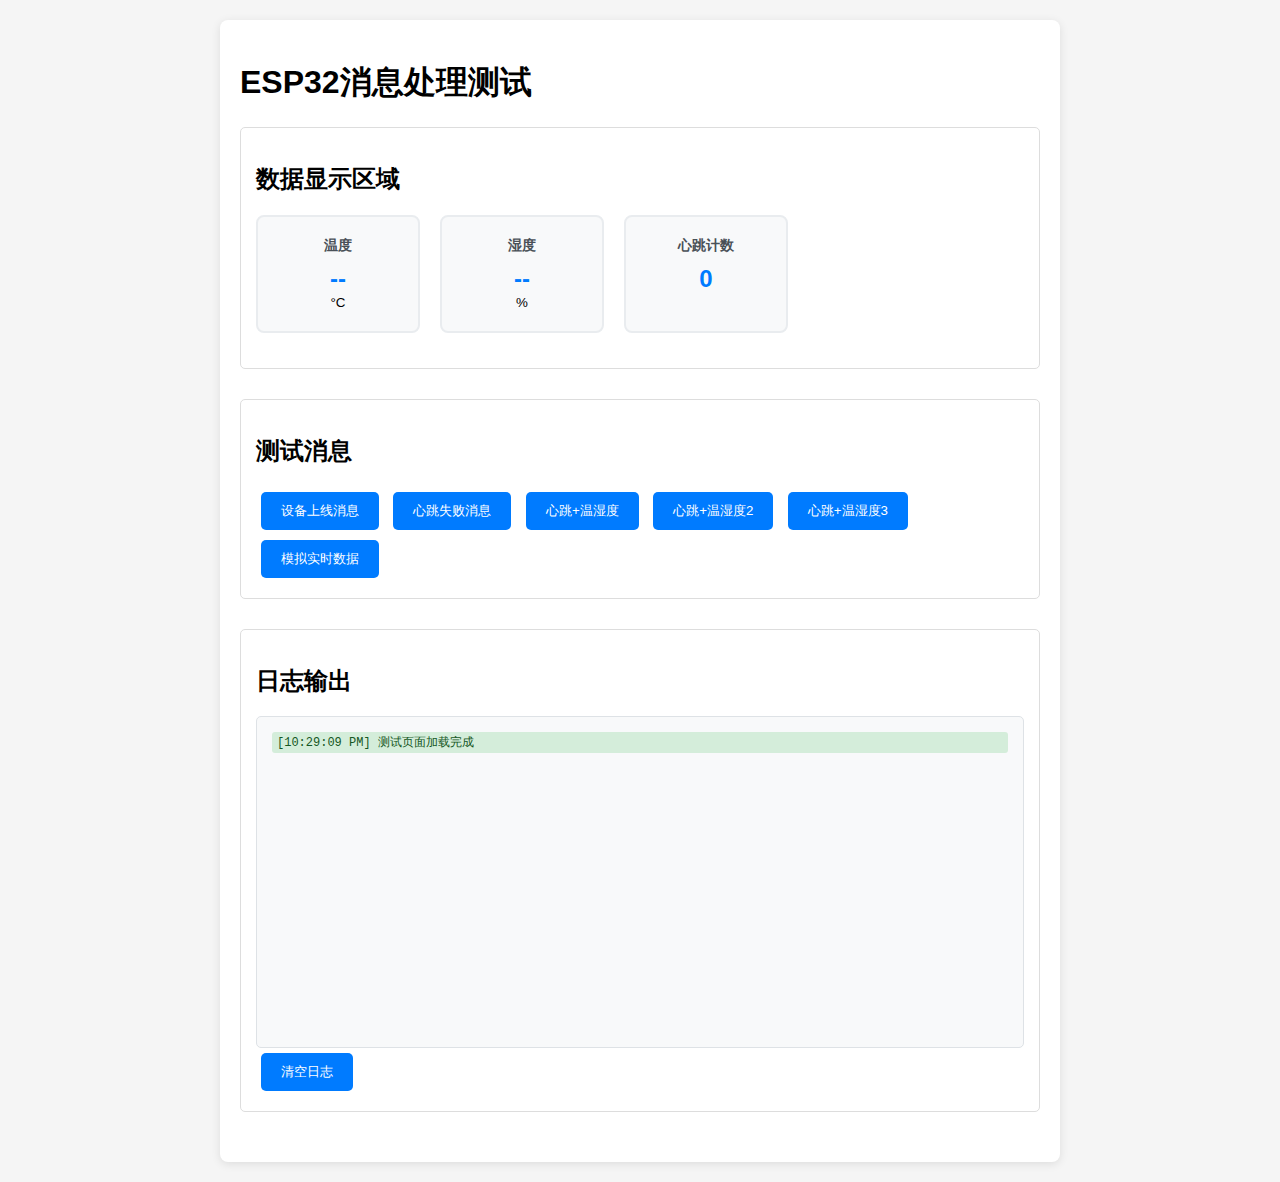
<file: message-test.html>
<!DOCTYPE html>
<html lang="zh">
<head>
    <meta charset="UTF-8">
    <meta name="viewport" content="width=device-width, initial-scale=1.0">
    <title>消息处理测试</title>
    <style>
        body {
            font-family: Arial, sans-serif;
            margin: 20px;
            background-color: #f5f5f5;
        }
        
        .container {
            max-width: 800px;
            margin: 0 auto;
            background: white;
            padding: 20px;
            border-radius: 8px;
            box-shadow: 0 2px 10px rgba(0,0,0,0.1);
        }
        
        .test-section {
            margin-bottom: 30px;
            padding: 15px;
            border: 1px solid #ddd;
            border-radius: 5px;
        }
        
        .test-button {
            background: #007bff;
            color: white;
            border: none;
            padding: 10px 20px;
            border-radius: 5px;
            cursor: pointer;
            margin: 5px;
        }
        
        .test-button:hover {
            background: #0056b3;
        }
        
        .data-cards {
            display: flex;
            gap: 20px;
            margin: 20px 0;
        }
        
        .data-card {
            background: #f8f9fa;
            padding: 20px;
            border-radius: 8px;
            border: 2px solid #e9ecef;
            text-align: center;
            min-width: 120px;
        }
        
        .data-card h3 {
            margin: 0 0 10px 0;
            color: #495057;
            font-size: 14px;
        }
        
        .data-value {
            font-size: 24px;
            font-weight: bold;
            color: #007bff;
        }
        
        .log-container {
            background: #f8f9fa;
            border: 1px solid #dee2e6;
            border-radius: 5px;
            padding: 15px;
            height: 300px;
            overflow-y: auto;
            font-family: 'Courier New', monospace;
            font-size: 12px;
        }
        
        .log-entry {
            margin-bottom: 5px;
            padding: 2px 5px;
            border-radius: 3px;
        }
        
        .log-entry.info {
            background-color: #d1ecf1;
            color: #0c5460;
        }
        
        .log-entry.success {
            background-color: #d4edda;
            color: #155724;
        }
        
        .log-entry.error {
            background-color: #f8d7da;
            color: #721c24;
        }
    </style>
</head>
<body>
    <div class="container">
        <h1>ESP32消息处理测试</h1>
        
        <div class="test-section">
            <h2>数据显示区域</h2>
            <div class="data-cards">
                <div class="data-card">
                    <h3>温度</h3>
                    <div class="data-value" id="temperatureValue">--</div>
                    <small>°C</small>
                </div>
                <div class="data-card">
                    <h3>湿度</h3>
                    <div class="data-value" id="humidityValue">--</div>
                    <small>%</small>
                </div>
                <div class="data-card">
                    <h3>心跳计数</h3>
                    <div class="data-value" id="heartbeatCount">0</div>
                </div>
            </div>
        </div>
        
        <div class="test-section">
            <h2>测试消息</h2>
            <button class="test-button" onclick="testMessage('Hello from ESP32!')">设备上线消息</button>
            <button class="test-button" onclick="testMessage('ESP32 heartbeat: 5 DHT11_read_failed')">心跳失败消息</button>
            <button class="test-button" onclick="testMessage('ESP32 heartbeat: 10 humidity=95 temp=25')">心跳+温湿度</button>
            <button class="test-button" onclick="testMessage('ESP32 heartbeat: 15 humidity=94 temp=26')">心跳+温湿度2</button>
            <button class="test-button" onclick="testMessage('ESP32 heartbeat: 20 humidity=93 temp=27')">心跳+温湿度3</button>
            <button class="test-button" onclick="simulateRealTime()">模拟实时数据</button>
        </div>
        
        <div class="test-section">
            <h2>日志输出</h2>
            <div class="log-container" id="logContainer"></div>
            <button class="test-button" onclick="clearLog()">清空日志</button>
        </div>
    </div>

    <script>
        // 简化版的Logger类
        class Logger {
            constructor() {
                this.logContainer = document.getElementById('logContainer');
            }
            
            addLog(message, type = 'info') {
                const timestamp = new Date().toLocaleTimeString();
                const logEntry = document.createElement('div');
                logEntry.className = `log-entry ${type}`;
                logEntry.innerHTML = `[${timestamp}] ${this.escapeHtml(message)}`;
                
                this.logContainer.appendChild(logEntry);
                this.logContainer.scrollTop = this.logContainer.scrollHeight;
            }
            
            escapeHtml(text) {
                const div = document.createElement('div');
                div.textContent = text;
                return div.innerHTML;
            }
            
            clearLog() {
                this.logContainer.innerHTML = '';
            }
        }
        
        // 简化版的App类
        class TestApp {
            constructor() {
                this.logger = new Logger();
                this.dataValues = {};
                this.deviceStatus = {
                    isOnline: false,
                    heartbeatCount: 0,
                    lastHeartbeat: null
                };
            }
            
            // 解析传感器数据的方法（从app.js复制）
            parseSensorData(data) {
                try {
                    const messageStr = typeof data === 'string' ? data : JSON.stringify(data);
                    
                    // 解析温湿度数据：ESP32 heartbeat: 10 humidity=95 temp=25
                    const tempMatch = messageStr.match(/temp[=:]\s*(\d+(?:\.\d+)?)/i);
                    const humMatch = messageStr.match(/humidity[=:]\s*(\d+(?:\.\d+)?)/i);
                    
                    if (tempMatch || humMatch) {
                        const result = {};
                        
                        if (tempMatch) {
                            result.temperature = parseFloat(tempMatch[1]);
                        }
                        
                        if (humMatch) {
                            result.humidity = parseFloat(humMatch[1]);
                        }
                        
                        return result;
                    }
                    
                    return null;
                } catch (error) {
                    console.error('解析传感器数据失败:', error);
                    return null;
                }
            }
            
            // 更新传感器数据显示
            updateSensorDisplay(sensorData) {
                if (sensorData.temperature !== undefined) {
                    this.updateDataCard('temperature', sensorData.temperature);
                }
                if (sensorData.humidity !== undefined) {
                    this.updateDataCard('humidity', sensorData.humidity);
                }
                
                this.logger.addLog(`温湿度数据 - 温度: ${sensorData.temperature || 'N/A'}°C, 湿度: ${sensorData.humidity || 'N/A'}%`, 'info');
            }
            
            // 更新数据卡片
            updateDataCard(type, value) {
                const cardElement = document.getElementById(`${type}Value`);
                if (cardElement) {
                    let formattedValue;
                    if (type === 'temperature') {
                        formattedValue = value.toFixed(1);
                    } else if (type === 'humidity') {
                        formattedValue = Math.round(value);
                    } else {
                        formattedValue = value.toString();
                    }
                    
                    cardElement.textContent = formattedValue;
                    this.dataValues[type] = formattedValue;
                    
                    // 添加更新动画效果
                    cardElement.parentElement.style.transform = 'scale(1.05)';
                    setTimeout(() => {
                        cardElement.parentElement.style.transform = 'scale(1)';
                    }, 200);
                    
                    this.logger.addLog(`更新${type}: ${formattedValue}`, 'success');
                }
            }
            
            // 检测设备消息类型
            detectDeviceMessage(data) {
                const messageStr = typeof data === 'string' ? data : JSON.stringify(data);
                
                // 检测设备上线消息
                if (messageStr.includes('Hello from ESP32') || messageStr.includes('device online') || messageStr.includes('connected')) {
                    this.handleDeviceOnline();
                    return;
                }
                
                // 检测心跳消息
                if (messageStr.includes('heartbeat') || messageStr.includes('ping') || messageStr.includes('alive')) {
                    this.handleDeviceHeartbeat(data);
                    return;
                }
                
                // 如果收到任何消息且设备不在线，也认为设备上线
                if (!this.deviceStatus.isOnline) {
                    this.handleDeviceOnline();
                }
            }
            
            // 处理设备上线
            handleDeviceOnline() {
                this.deviceStatus.isOnline = true;
                this.logger.addLog('设备已上线', 'success');
            }
            
            // 处理设备心跳
            handleDeviceHeartbeat(data) {
                this.deviceStatus.heartbeatCount++;
                this.deviceStatus.lastHeartbeat = new Date();
                
                // 更新心跳计数显示
                const heartbeatElement = document.getElementById('heartbeatCount');
                if (heartbeatElement) {
                    heartbeatElement.textContent = this.deviceStatus.heartbeatCount;
                }
                
                this.logger.addLog(`收到心跳 #${this.deviceStatus.heartbeatCount}`, 'info');
            }
            
            // 处理消息（模拟onMQTTMessage）
            onMQTTMessage(topic, data) {
                this.logger.addLog(`收到消息 [${topic}]: ${data}`, 'info');
                
                // 检测设备消息类型
                this.detectDeviceMessage(data);
                
                // 解析温湿度数据
                const sensorData = this.parseSensorData(data);
                if (sensorData) {
                    this.logger.addLog(`解析到传感器数据: ${JSON.stringify(sensorData)}`, 'success');
                    this.updateSensorDisplay(sensorData);
                }
            }
        }
        
        // 初始化测试应用
        const testApp = new TestApp();
        
        // 测试函数
        function testMessage(message) {
            testApp.onMQTTMessage('esp32/test/mah1ro', message);
        }
        
        function clearLog() {
            testApp.logger.clearLog();
        }
        
        // 模拟实时数据
        let simulationInterval = null;
        function simulateRealTime() {
            if (simulationInterval) {
                clearInterval(simulationInterval);
                simulationInterval = null;
                document.querySelector('button[onclick="simulateRealTime()"]').textContent = '模拟实时数据';
                return;
            }
            
            document.querySelector('button[onclick="simulateRealTime()"]').textContent = '停止模拟';
            
            let heartbeatNum = 1;
            simulationInterval = setInterval(() => {
                const temp = (25 + Math.random() * 5).toFixed(0); // 25-30度
                const humidity = (90 + Math.random() * 10).toFixed(0); // 90-100%
                const message = `ESP32 heartbeat: ${heartbeatNum * 5} humidity=${humidity} temp=${temp}`;
                testMessage(message);
                heartbeatNum++;
                
                if (heartbeatNum > 20) { // 停止在20次后
                    clearInterval(simulationInterval);
                    simulationInterval = null;
                    document.querySelector('button[onclick="simulateRealTime()"]').textContent = '模拟实时数据';
                }
            }, 2000); // 每2秒一次
        }
        
        // 页面加载完成后的初始化
        document.addEventListener('DOMContentLoaded', function() {
            testApp.logger.addLog('测试页面加载完成', 'success');
        });
    </script>
</body>
</html>
</file>
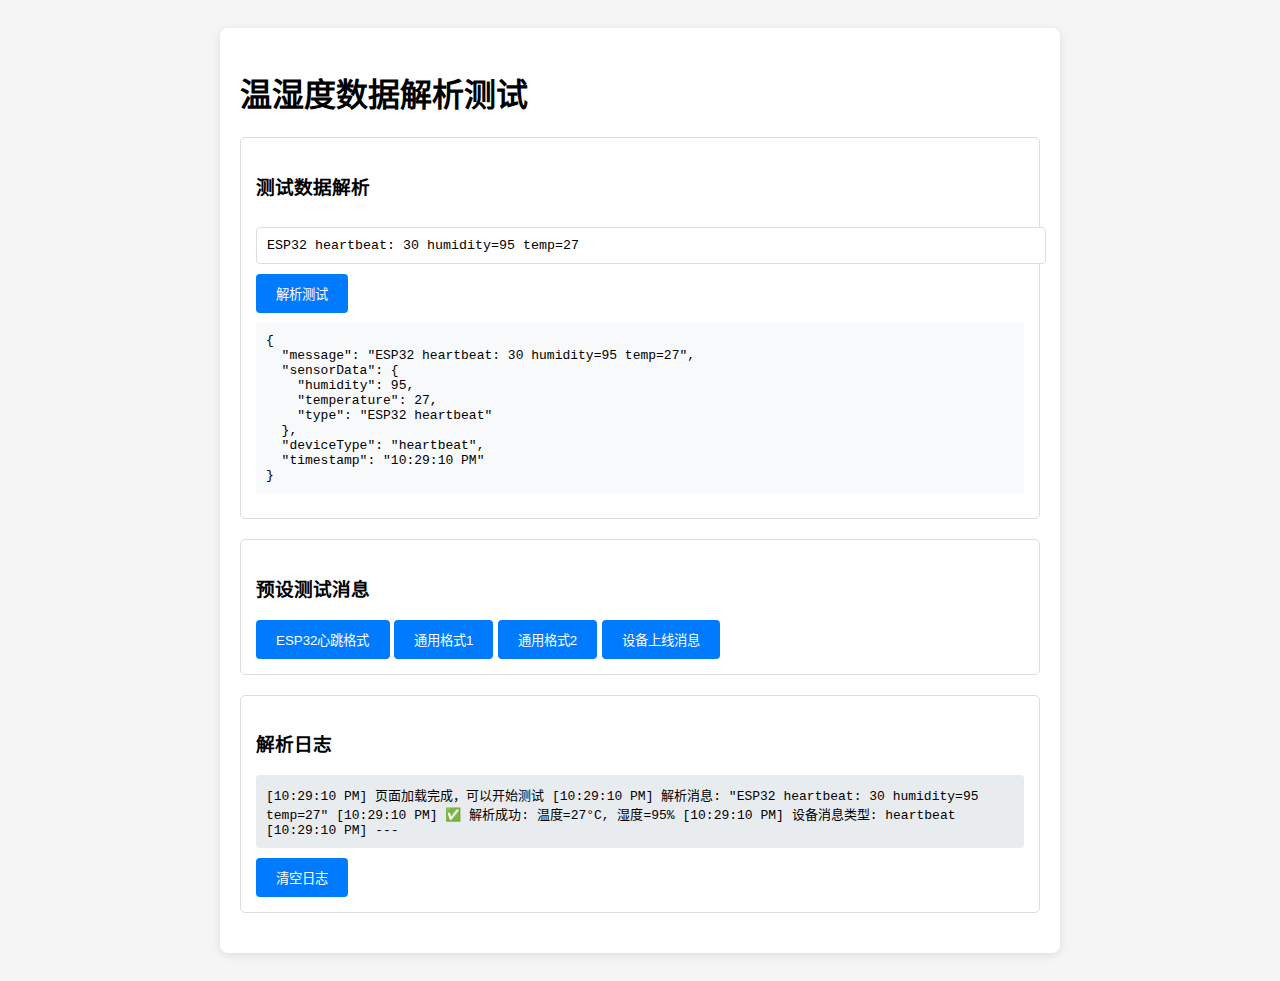
<file: sensor-test.html>
<!DOCTYPE html>
<html lang="zh-CN">
<head>
    <meta charset="UTF-8">
    <meta name="viewport" content="width=device-width, initial-scale=1.0">
    <title>温湿度数据解析测试</title>
    <style>
        body {
            font-family: 'Segoe UI', Tahoma, Geneva, Verdana, sans-serif;
            padding: 20px;
            background-color: #f5f5f5;
        }
        .container {
            max-width: 800px;
            margin: 0 auto;
            background: white;
            padding: 20px;
            border-radius: 8px;
            box-shadow: 0 2px 10px rgba(0,0,0,0.1);
        }
        .test-section {
            margin: 20px 0;
            padding: 15px;
            border: 1px solid #ddd;
            border-radius: 5px;
        }
        .test-input {
            width: 100%;
            padding: 10px;
            margin: 10px 0;
            border: 1px solid #ddd;
            border-radius: 4px;
            font-family: monospace;
        }
        .test-output {
            background: #f8f9fa;
            padding: 10px;
            margin: 10px 0;
            border-radius: 4px;
            font-family: monospace;
            white-space: pre-wrap;
        }
        .btn {
            background: #007bff;
            color: white;
            border: none;
            padding: 10px 20px;
            border-radius: 4px;
            cursor: pointer;
        }
        .btn:hover {
            background: #0056b3;
        }
        .log {
            background: #e9ecef;
            padding: 10px;
            margin: 10px 0;
            border-radius: 4px;
            font-family: monospace;
            max-height: 200px;
            overflow-y: auto;
        }
    </style>
</head>
<body>
    <div class="container">
        <h1>温湿度数据解析测试</h1>
        
        <div class="test-section">
            <h3>测试数据解析</h3>
            <input type="text" class="test-input" id="testMessage" 
                   value="ESP32 heartbeat: 30 humidity=95 temp=27"
                   placeholder="输入要测试的消息">
            <button class="btn" onclick="testParsing()">解析测试</button>
            <div class="test-output" id="parseResult"></div>
        </div>
        
        <div class="test-section">
            <h3>预设测试消息</h3>
            <button class="btn" onclick="testPreset('ESP32 heartbeat: 30 humidity=95 temp=27')">ESP32心跳格式</button>
            <button class="btn" onclick="testPreset('humidity=75.5 temp=23.2')">通用格式1</button>
            <button class="btn" onclick="testPreset('temperature: 25.8, humidity: 60')">通用格式2</button>
            <button class="btn" onclick="testPreset('Hello from ESP32')">设备上线消息</button>
        </div>
        
        <div class="test-section">
            <h3>解析日志</h3>
            <div class="log" id="testLog"></div>
            <button class="btn" onclick="clearLog()">清空日志</button>
        </div>
    </div>

    <script>
        // 简化版的解析函数
        function parseSensorData(data) {
            const messageStr = typeof data === 'string' ? data : JSON.stringify(data);
            
            // 解析 ESP32 心跳消息中的温湿度数据
            const heartbeatMatch = messageStr.match(/ESP32 heartbeat:\s*\d+\s+humidity=(\d+(?:\.\d+)?)\s+temp=(\d+(?:\.\d+)?)/);
            if (heartbeatMatch) {
                return {
                    humidity: parseFloat(heartbeatMatch[1]),
                    temperature: parseFloat(heartbeatMatch[2]),
                    type: 'ESP32 heartbeat'
                };
            }
            
            // 通用温湿度数据解析
            const humidityMatch = messageStr.match(/humidity[=:]\s*(\d+(?:\.\d+)?)/i);
            const tempMatch = messageStr.match(/temp(?:erature)?[=:]\s*(\d+(?:\.\d+)?)/i);
            
            if (humidityMatch || tempMatch) {
                const result = { type: 'generic' };
                if (humidityMatch) result.humidity = parseFloat(humidityMatch[1]);
                if (tempMatch) result.temperature = parseFloat(tempMatch[1]);
                return result;
            }
            
            return null;
        }

        function detectDeviceMessage(data) {
            const messageStr = typeof data === 'string' ? data : JSON.stringify(data);
            
            if (messageStr.includes('Hello from ESP32') || messageStr.includes('device online') || messageStr.includes('connected')) {
                return 'device_online';
            }
            
            if (messageStr.includes('heartbeat') || messageStr.includes('ping') || messageStr.includes('alive')) {
                return 'heartbeat';
            }
            
            return 'unknown';
        }

        function testParsing() {
            const message = document.getElementById('testMessage').value;
            const sensorData = parseSensorData(message);
            const deviceType = detectDeviceMessage(message);
            
            const result = {
                message: message,
                sensorData: sensorData,
                deviceType: deviceType,
                timestamp: new Date().toLocaleTimeString()
            };
            
            document.getElementById('parseResult').textContent = JSON.stringify(result, null, 2);
            
            addLog(`解析消息: "${message}"`);
            if (sensorData) {
                addLog(`✅ 解析成功: 温度=${sensorData.temperature || 'N/A'}°C, 湿度=${sensorData.humidity || 'N/A'}%`);
            } else {
                addLog(`❌ 未找到温湿度数据`);
            }
            addLog(`设备消息类型: ${deviceType}`);
            addLog('---');
        }

        function testPreset(message) {
            document.getElementById('testMessage').value = message;
            testParsing();
        }

        function addLog(message) {
            const logDiv = document.getElementById('testLog');
            const timestamp = new Date().toLocaleTimeString();
            logDiv.textContent += `[${timestamp}] ${message}\n`;
            logDiv.scrollTop = logDiv.scrollHeight;
        }

        function clearLog() {
            document.getElementById('testLog').textContent = '';
        }

        // 页面加载时自动测试
        window.addEventListener('DOMContentLoaded', () => {
            addLog('页面加载完成，可以开始测试');
            testParsing(); // 自动测试默认消息
        });
    </script>
</body>
</html>
</file>
